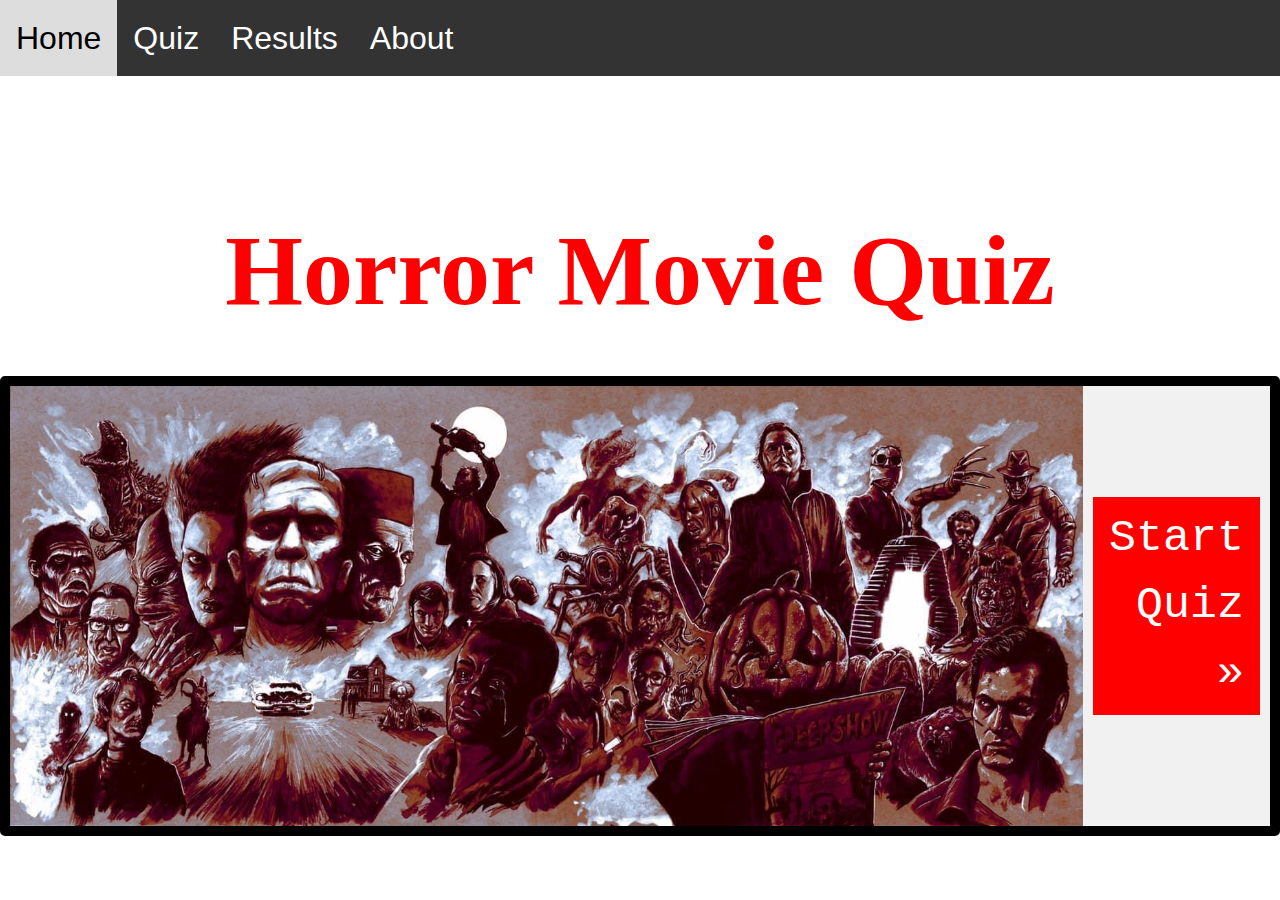
<file: index.html>
<!DOCTYPE html>
<html lang="en">
<head>
	<meta charset="UTF-8">
	<meta name="viewport" content="width=device-width, initial-scale=1">
    <link rel="stylesheet" href="w3.css">
	<link rel="stylesheet" href="quiz.css">
	<script src="quiz.js"></script>
</head>
<body>

<div class="home-page">

<nav>
	<ul>
		<li><a class="active" href="index.html">Home</a></li>
		<li><a href="q1.html">Quiz</a></li>
		<li><a href="results.html">Results</a></li>
		<li><a href="about.html">About</a></li>
	</ul>
	
 <br>
 <br> 
 <br>
 <br>	
	
<header>
<strong>Horror Movie Quiz</strong>
</header>

<section>
<div class="vertical-center">
 <img src="medley.jpg" alt="Horror Movie Medley" width="100%" max-height="700px" height="auto">
</div>

<article>
  <div class="home-page-button">
   <a href="q1.html" class="next">Start Quiz &raquo;</a>
 </div>
</article>
</section>
</div>
 <br>
 <br> 
 

</body>
</html>
</file>
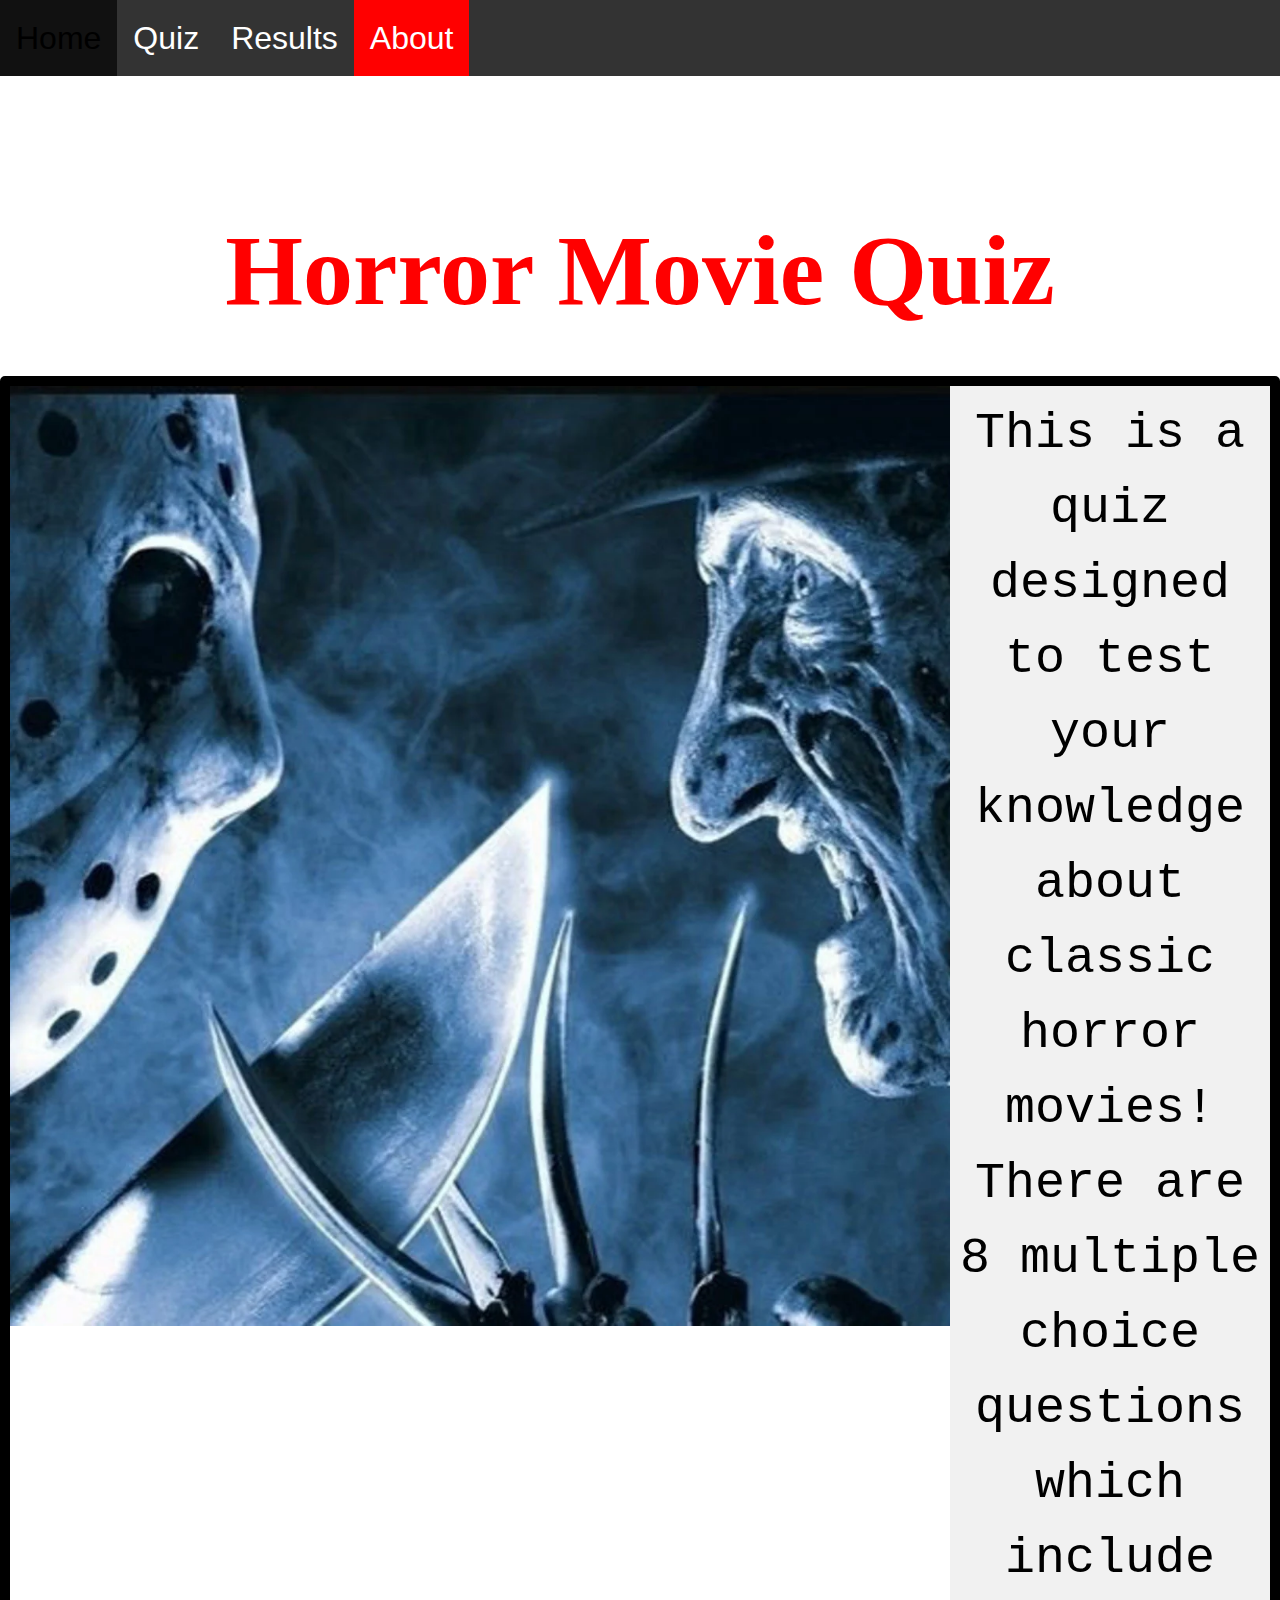
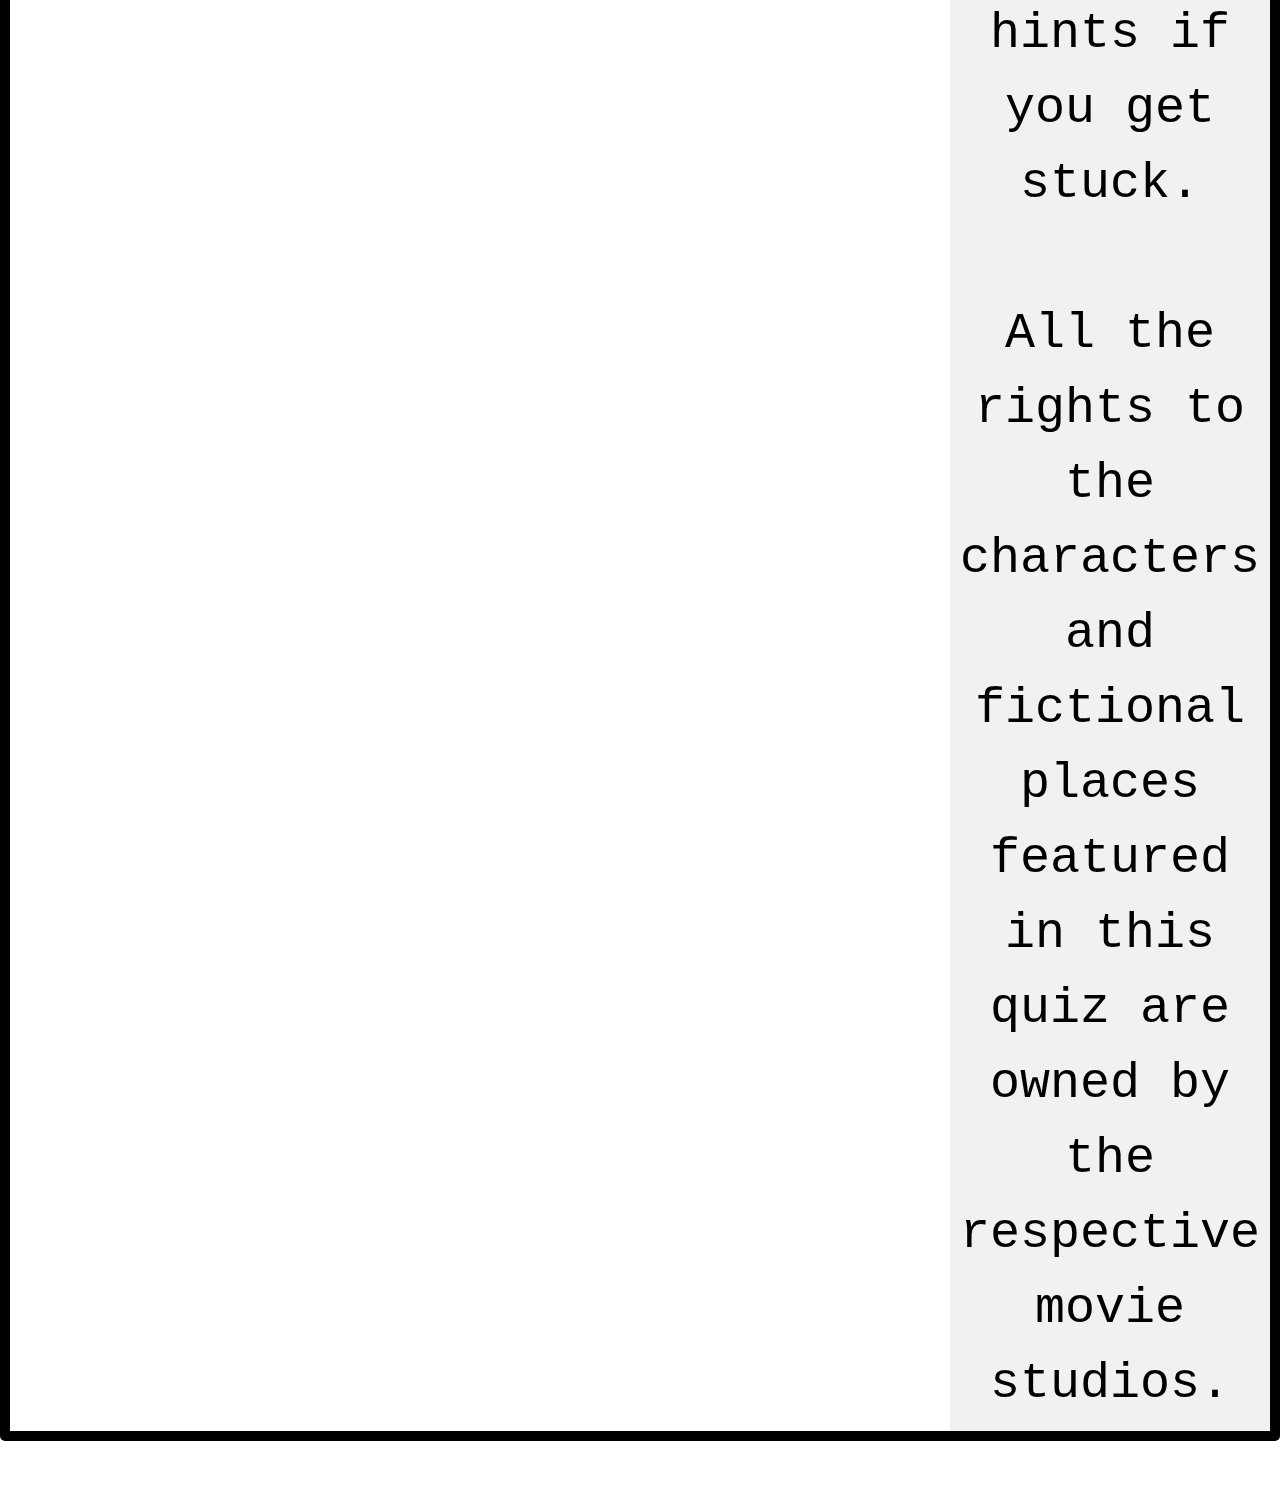
<file: about.html>
<!DOCTYPE html>
<html lang="en">
<head>
	<meta charset="UTF-8">
	<meta name="viewport" content="width=device-width, initial-scale=1">
    <link rel="stylesheet" href="w3.css">
	<link rel="stylesheet" href="quiz.css">
	<script src="quiz.js"></script>
</head>
<body>

<div class="home-page">

<nav>
	<ul>
		<li><a href="index.html">Home</a></li>
		<li><a href="q1.html">Quiz</a></li>
		<li><a href="results.html">Results</a></li>
		<li><a class="active"  href="about.html">About</a></li>
	</ul>
	
 <br>
 <br> 
 <br>
 <br>	
	
<header>
 <strong>Horror Movie Quiz</strong>
</header>

<section>
<div class="vertical-center">
 <img src="freddy_vs_jason.jpg" alt="Freddy Vs Jason" width="100%" max-height="700px" height="auto">
</div>

<article>
  This is a quiz designed to test your knowledge about classic horror movies!
  <br>
  There are 8 multiple choice questions which include hints if you get stuck.
  <br>
  <br>
  All the rights to the characters and fictional places featured in this quiz are owned by the respective movie studios.
</article>
</section>
</div>
 <br>
 <br> 
 

</body>
</html>
</file>
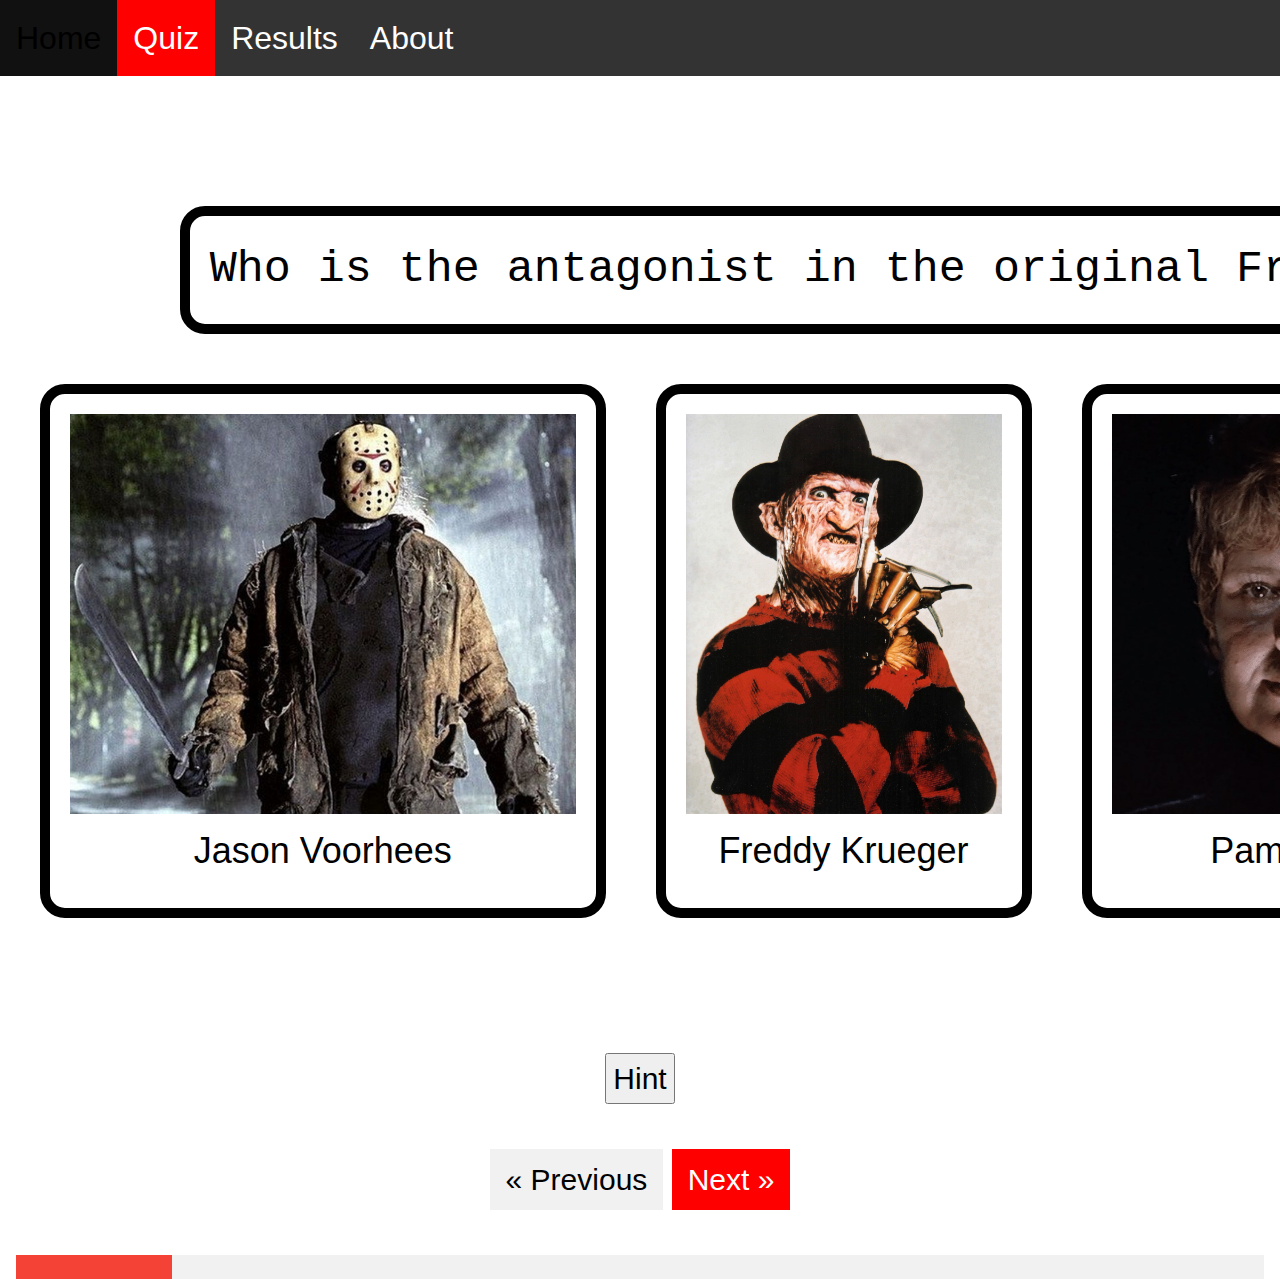
<file: q1.html>
<!DOCTYPE html>
<html lang="en">
<head>
	<meta charset="UTF-8">
	<meta name="viewport" content="width=device-width, initial-scale=1">
    <link rel="stylesheet" href="w3.css">
	<link rel="stylesheet" href="quiz.css">
	<script src="quiz.js"></script>
</head>
<body>
<nav>
	<ul>
		<li><a href="index.html">Home</a></li>
		<li><a class="active" href="q1.html">Quiz</a></li>
		<li><a href="results.html">Results</a></li>
		<li><a href="about.html">About</a></li>
	</ul>
	
 <br>
 <br> 
 <br>
 <br>	
	
<div class="grid-container">
  
  <div class="item1">Who is the antagonist in the original Friday the 13th movie?</div>
  
  <div id="q1A1" onclick="a1Q1()" style="cursor: pointer;" class="item2">
	
	<img src="jason.jpg" alt="Jason Voorhees" width="auto" height="400">
	<br>
	<h1>Jason Voorhees</h1>
		
  </div>
  
  <div id="q1A2" onclick="a2Q1()" style="cursor: pointer;" class="item3">
	
	<img src="freddy.jpg" alt="Freddy Krueger" width="auto" height="400">
	
	<br>
	<h1>Freddy Krueger</h1>
	
  </div>
  
  <div id="q1A3" onclick="a3Q1()" style="cursor: pointer;" class="item4">
  
	<img src="Pamela.jpg" alt="Pamela Voorhees" width="auto" height="400">
	
	<br>
	<h1>Pamela Voorhees</h1>
  
  </div>
 
  
  <div id="q1A4" onclick="a4Q1()" style="cursor: pointer;" class="item5">
  
	<img src="micheal.jpg" alt="Michael Myers" width="auto" height="400">
	
	<br>
	<h1>Michael Myers</h1>
  
  </div>
  
 </div>
 <br>
 <br>
  
  <div class="align-center">
   <button onclick="hintButton1()">Hint</button>
   <br>
   <br>
   <a href="index.html" class="previous">&laquo; Previous</a>
   <a href="q2.html" class="next">Next &raquo;</a>
 </div>
 
 <br>
 <br> 
  
<div class="w3-container">
  
     <div class="w3-light-grey">
      <div class="w3-red" style="height:24px;width:12.5%"></div>
     </div>

</div>

</body>
</html>
</file>
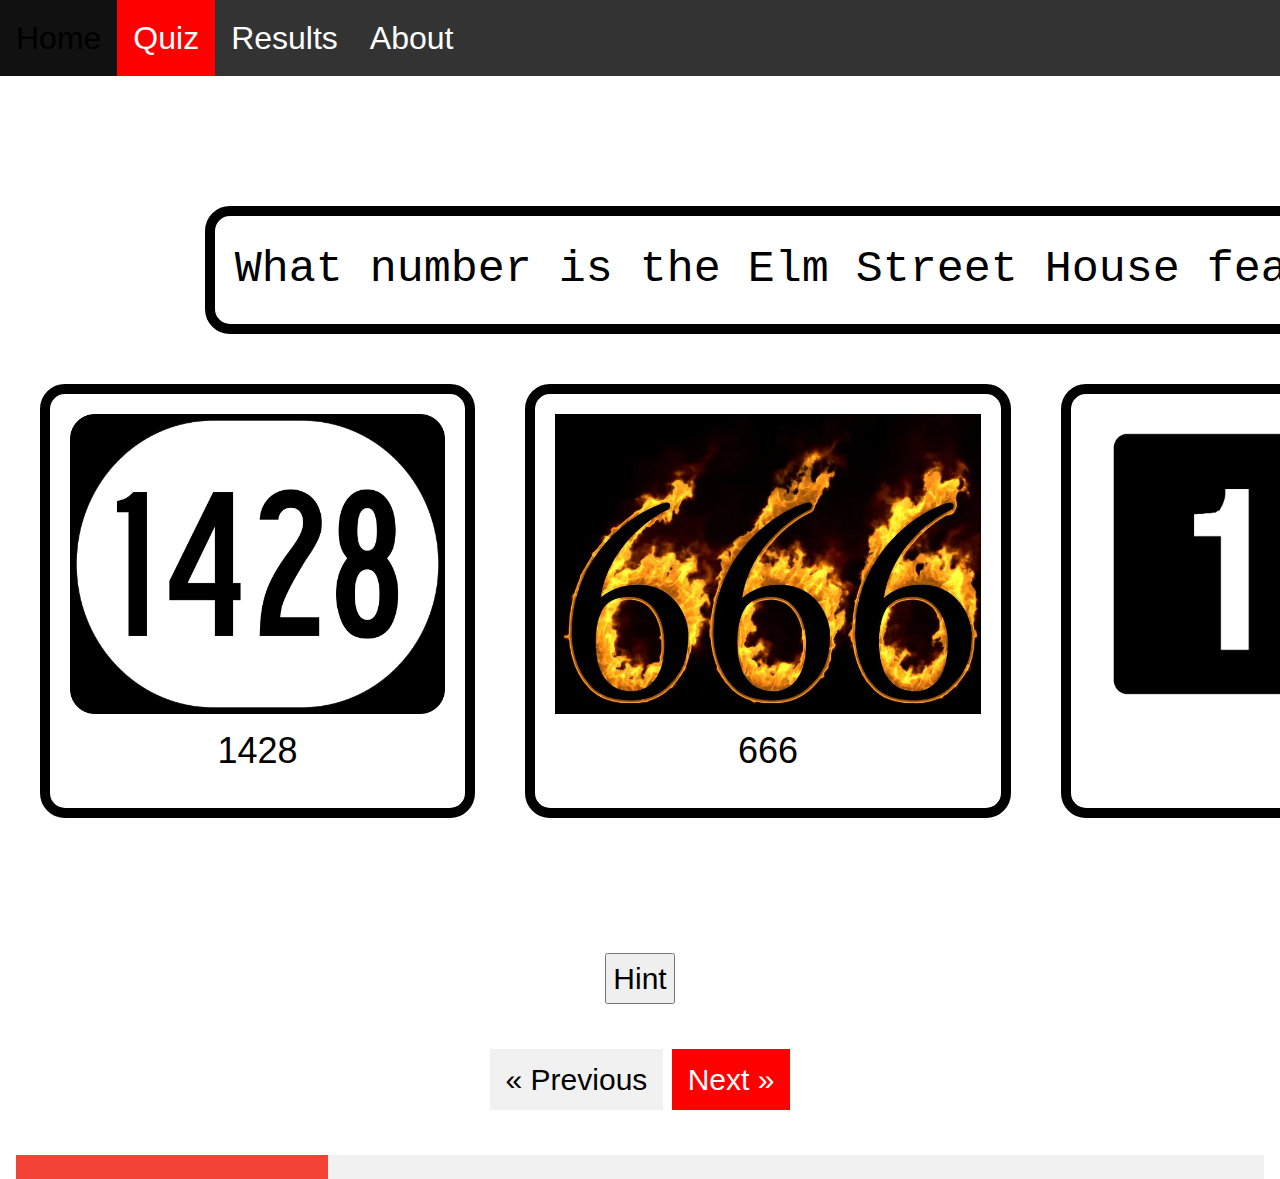
<file: q2.html>
<!DOCTYPE html>
<html lang="en">
<head>
	<meta charset="UTF-8">
	<meta name="viewport" content="width=device-width, initial-scale=1">
    <link rel="stylesheet" href="w3.css">
	<link rel="stylesheet" href="quiz.css">
	<script src="quiz.js"></script>
</head>
<body>
<nav>
	<ul>
		<li><a href="index.html">Home</a></li>
		<li><a class="active" href="q1.html">Quiz</a></li>
		<li><a href="results.html">Results</a></li>
		<li><a href="about.html">About</a></li>
	</ul>
	
 <br>
 <br> 
 <br>
 <br>	
	
<div class="grid-container">
  
  <div class="item1">What number is the Elm Street House featured in Nightmare on Elm Street?</div>
  
  <div id="q2A1" onclick="a1Q2()" style="cursor: pointer;" class="item2">
	
	<img src="1428.png" alt="1428" width="auto" height="300">
	
	<br>
	<h1>1428</h1>
		
  </div>
  
  <div id="q2A2" onclick="a2Q2()" style="cursor: pointer;" class="item3">
	
	<img src="666.png" alt="666" width="auto" height="300">
	
	<br>
	<h1>666</h1>
	
  </div>
  
  <div id="q2A3" onclick="a3Q2()" style="cursor: pointer;" class="item4">
  
	<img src="13.png" alt="13" width="auto" height="300">
	
	<br>
	<h1>13</h1>
  
  </div>
 
  
  <div id="q2A4" onclick="a4Q2()" style="cursor: pointer;" class="item5">
  
	<img src="1246.jpg" alt="1246" width="auto" height="300">
	
	<br>
	<h1>1246</h1>
  
  </div>
  
 </div>
 <br>
 <br>
  
  <div class="align-center">
   <button onclick="hintButton2()">Hint</button>
   <br>
   <br>
   <a href="q1.html" class="previous">&laquo; Previous</a>
   <a href="q3.html" class="next">Next &raquo;</a>
 </div>
 
 <br>
 <br> 
  
<div class="w3-container">
  
     <div class="w3-light-grey">
      <div class="w3-red" style="height:24px;width:25%"></div>
     </div>

</div>

</body>
</html>
</file>
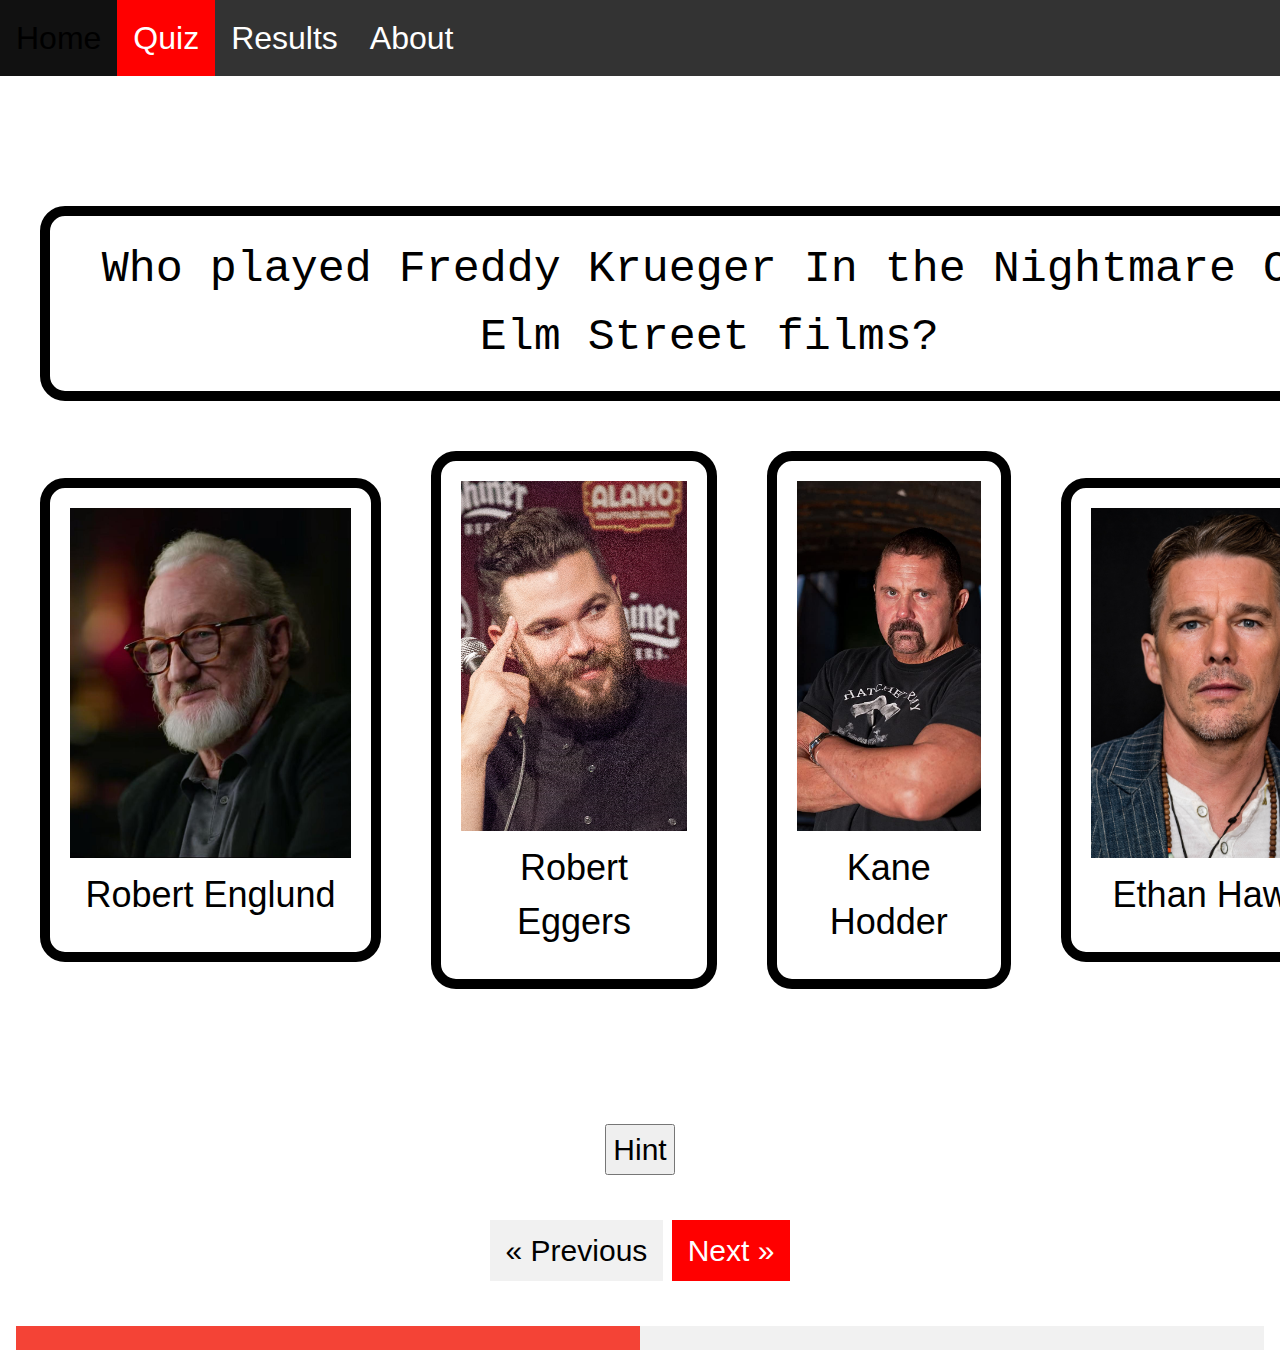
<file: q4.html>
<!DOCTYPE html>
<html lang="en">
<head>
	<meta charset="UTF-8">
	<meta name="viewport" content="width=device-width, initial-scale=1">
    <link rel="stylesheet" href="w3.css">
	<link rel="stylesheet" href="quiz.css">
	<script src="quiz.js"></script>
</head>
<body>
<nav>
	<ul>
		<li><a href="index.html">Home</a></li>
		<li><a class="active" href="q1.html">Quiz</a></li>
		<li><a href="results.html">Results</a></li>
		<li><a href="about.html">About</a></li>
	</ul>
	
 <br>
 <br> 
 <br>
 <br>	
	
<div class="grid-container">
  
  <div class="item1">Who played Freddy Krueger In the Nightmare On Elm Street films?</div>
  
  <div id="q4A1" onclick="a1Q4()" style="cursor: pointer;"  class="item2">
	
	<img src="Robert.jpg" alt="Robert Englund" width="auto" height="350">
	
	<br>
	<h1>Robert Englund</h1>
		
  </div>
  
  <div id="q4A2" onclick="a2Q4()" style="cursor: pointer;" class="item3">
	
	<img src="Eggers.jpg" alt="Robert Eggers" width="auto" height="350">
	
	<br>
	<h1>Robert Eggers</h1>
	
  </div>
  
  <div id="q4A3" onclick="a3Q4()" style="cursor: pointer;" class="item4">
  
	<img src="Kane.jpg" alt="Kane Hodder" width="auto" height="350">
	
	<br>
	<h1>Kane Hodder</h1>
  
  </div>
 
  
  <div id="q4A4" onclick="a4Q4()" style="cursor: pointer;" class="item5">
  
	<img src="Ethan.jpg" alt="Ethan Hawke" width="auto" height="350">
	
	<br>
	<h1>Ethan Hawke</h1>
  
  </div>
  
 </div>
 <br>
 <br>
  
  <div class="align-center">
   <button onclick="hintButton4()">Hint</button>
   <br>
   <br>
   <a href="q3.html" class="previous">&laquo; Previous</a>
   <a href="q5.html" class="next">Next &raquo;</a>
 </div>
 
 <br>
 <br> 
  
<div class="w3-container">
  
     <div class="w3-light-grey">
      <div class="w3-red" style="height:24px;width:50%"></div>
     </div>

</div>

</body>
</html>
</file>
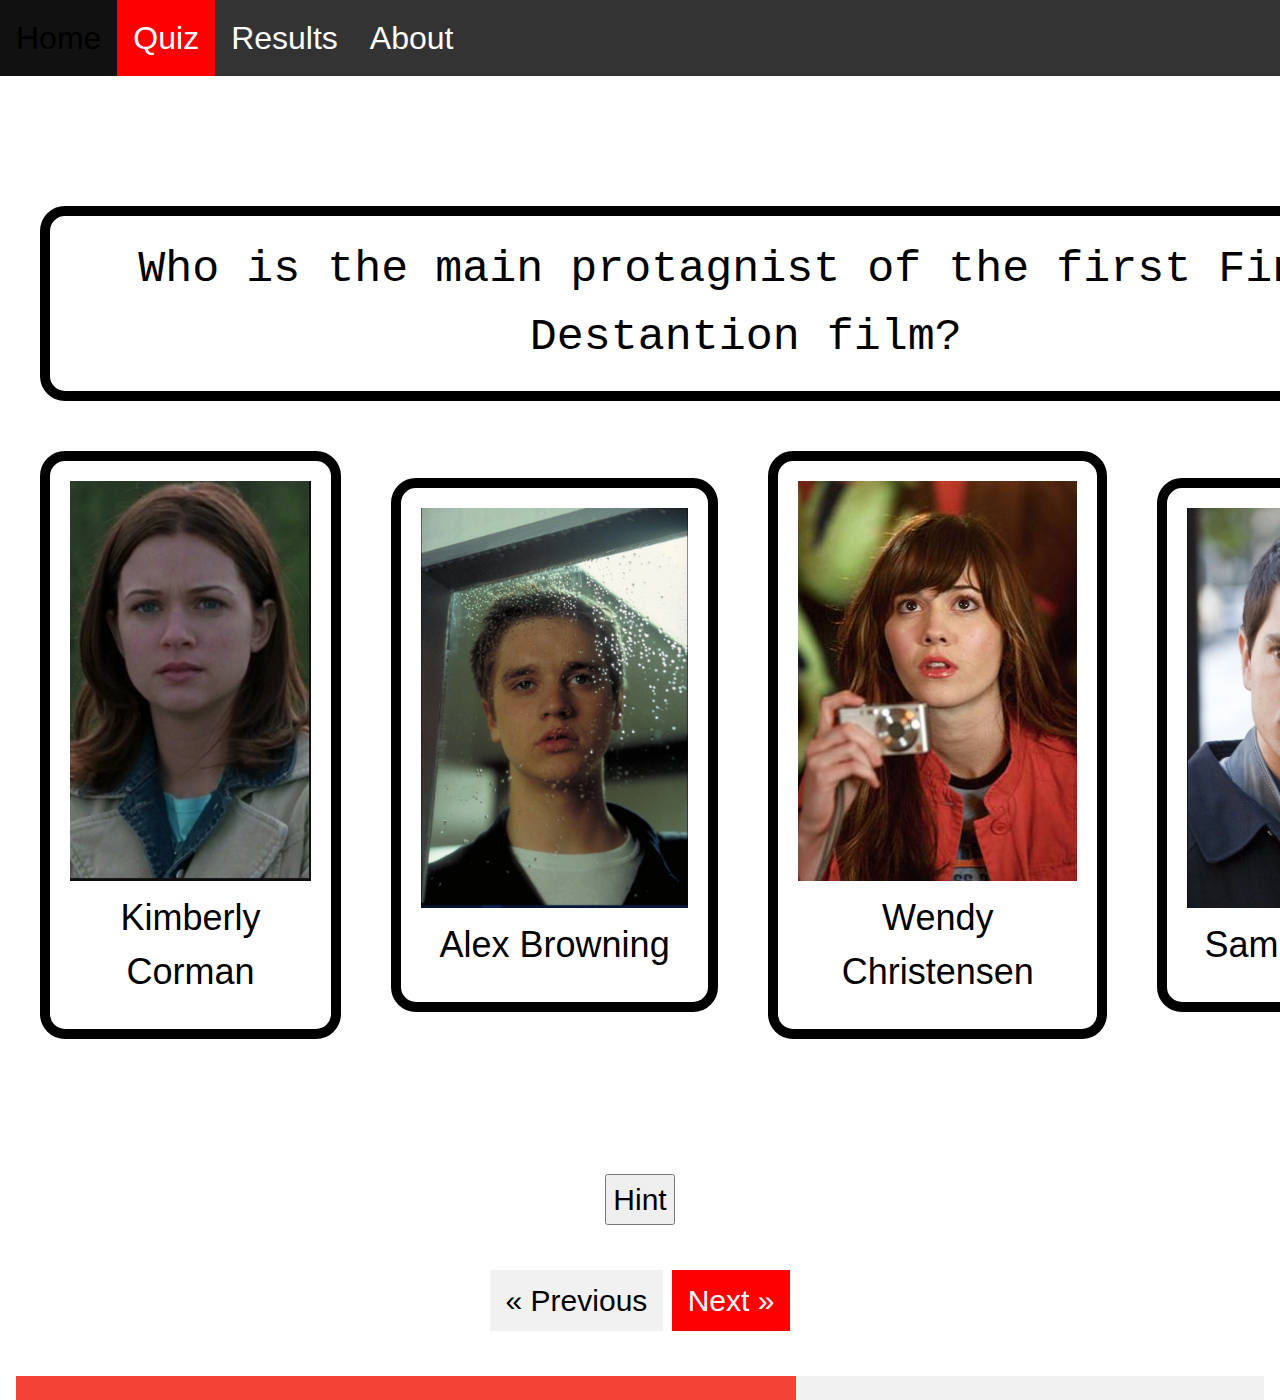
<file: q5.html>
<!DOCTYPE html>
<html lang="en">
<head>
	<meta charset="UTF-8">
	<meta name="viewport" content="width=device-width, initial-scale=1">
    <link rel="stylesheet" href="w3.css">
	<link rel="stylesheet" href="quiz.css">
	<script src="quiz.js"></script>
</head>
<body>
<nav>
	<ul>
		<li><a href="index.html">Home</a></li>
		<li><a class="active" href="q1.html">Quiz</a></li>
		<li><a href="results.html">Results</a></li>
		<li><a href="about.html">About</a></li>
	</ul>
	
 <br>
 <br> 
 <br>
 <br>	
	
<div class="grid-container">
  
  <div class="item1">Who is the main protagnist of the first Final Destantion film?</div>
  
  <div id="q5A1" onclick="a1Q5()" style="cursor: pointer;" class="item2">
	
	<img src="Kim.png" alt="Kimberly Corman" width="auto" height="400">
	
	<br>
	<h1>Kimberly Corman</h1>
		
  </div>
  
  <div id="q5A2" onclick="a2Q5()" style="cursor: pointer;" class="item3">
	
	<img src="Alex.png" alt="Alex Browning" width="auto" height="400">
	
	<br>
	<h1>Alex Browning</h1>
	
  </div>
  
  <div id="q5A3" onclick="a3Q5()" style="cursor: pointer;" class="item4">
  
	<img src="Wendy.jpg" alt="Wendy Christensen" width="auto" height="400">
	
	<br>
	<h1>Wendy Christensen</h1>
  
  </div>
 
  
  <div id="q5A4" onclick="a4Q5()" style="cursor: pointer;" class="item5">
  
	<img src="Sam.png" alt="Sam Lawton" width="auto" height="400">
	
	<br>
	<h1>Sam Lawton</h1>
  
  </div>
  
 </div>
 <br>
 <br>
  
  <div class="align-center">
   <button onclick="hintButton5()">Hint</button>
   <br>
   <br>
   <a href="q4.html" class="previous">&laquo; Previous</a>
   <a href="q6.html" class="next">Next &raquo;</a>
 </div>
 
 <br>
 <br> 
  
<div class="w3-container">
  
     <div class="w3-light-grey">
      <div class="w3-red" style="height:24px;width:62.5%"></div>
     </div>

</div>

</body>
</html>
</file>
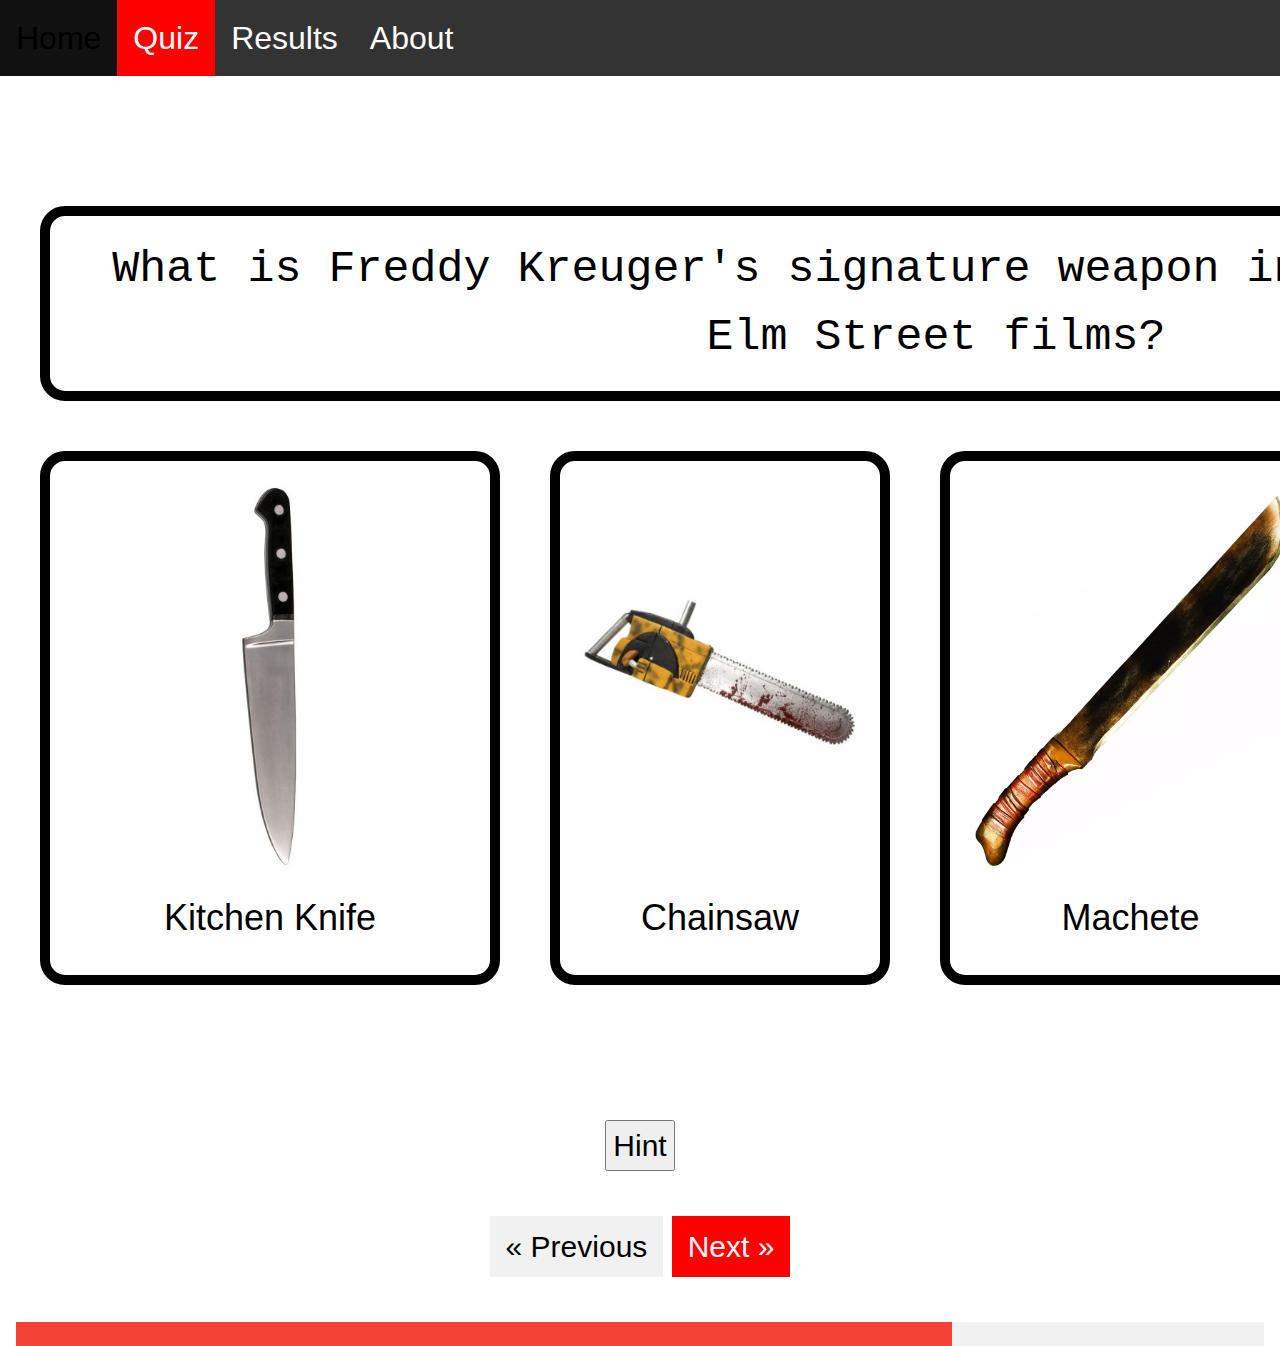
<file: q6.html>
<!DOCTYPE html>
<html lang="en">
<head>
	<meta charset="UTF-8">
	<meta name="viewport" content="width=device-width, initial-scale=1">
    <link rel="stylesheet" href="w3.css">
	<link rel="stylesheet" href="quiz.css">
	<script src="quiz.js"></script>
</head>
<body>
<nav>
	<ul>
		<li><a href="index.html">Home</a></li>
		<li><a class="active" href="q1.html">Quiz</a></li>
		<li><a href="results.html">Results</a></li>
		<li><a href="about.html">About</a></li>
	</ul>
	
 <br>
 <br> 
 <br>
 <br>	
	
<div class="grid-container">
  
  <div class="item1">What is Freddy Kreuger's signature weapon in the Nightmare on Elm Street films?</div>
  
  <div id="q6A1" onclick="a1Q6()" style="cursor: pointer;" class="item2">
	
	<img src="knife.jpg" alt="Kitchen Knife" width="auto" height="400">
	
	<br>
	<h1>Kitchen Knife</h1>
		
  </div>
  
  <div id="q6A2" onclick="a2Q6()" style="cursor: pointer;" class="item3">
	
	<img src="chainsaw.jpg" alt="Chainsaw" width="auto" height="400">
	
	<br>
	<h1>Chainsaw</h1>
	
  </div>
  
  <div id="q6A3" onclick="a3Q6()" style="cursor: pointer;" class="item4">
  
	<img src="machete.jpg" alt="Machete" width="auto" height="400">
	
	<br>
	<h1>Machete</h1>
  
  </div>
 
  
  <div id="q6A4" onclick="a4Q6()" style="cursor: pointer;" class="item5">
  
	<img src="fingerKnives.jpg" alt="Finger Knives" width="auto" height="400">
	
	<br>
	<h1>Finger Knives</h1>
  
  </div>
  
 </div>
 <br>
 <br>
  
  <div class="align-center">
   <button onclick="hintButton6()">Hint</button>
   <br>
   <br>
   <a href="q5.html" class="previous">&laquo; Previous</a>
   <a href="q7.html" class="next">Next &raquo;</a>
 </div>
 
 <br>
 <br> 
  
<div class="w3-container">
  
     <div class="w3-light-grey">
      <div class="w3-red" style="height:24px;width:75%"></div>
     </div>

</div>

</body>
</html>
</file>
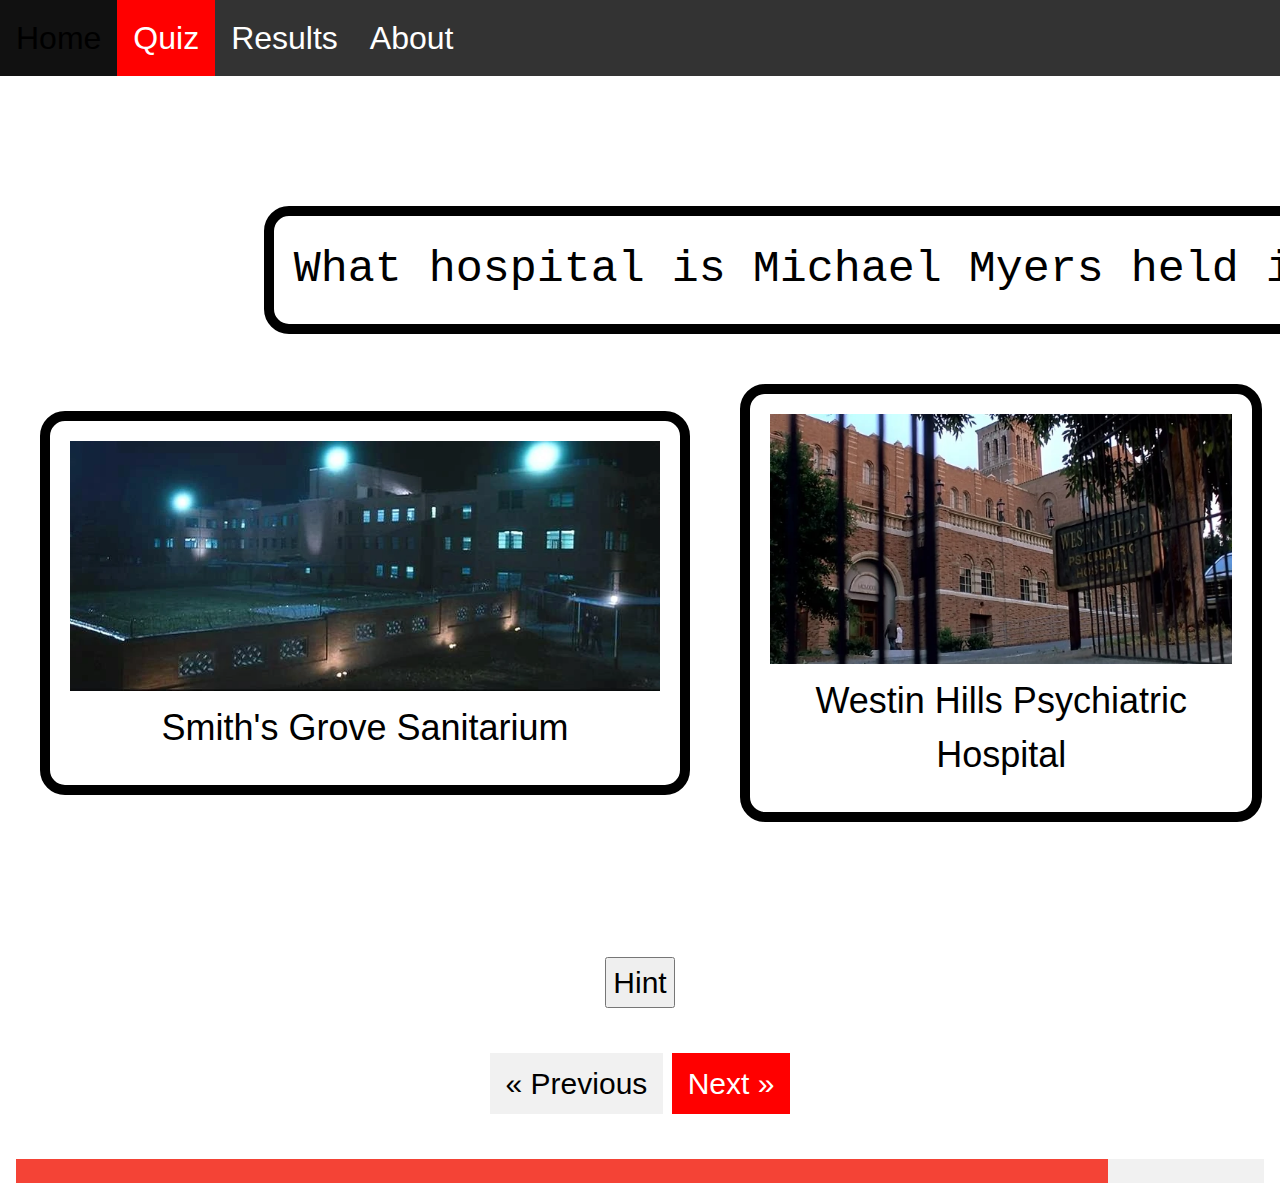
<file: q7.html>
<!DOCTYPE html>
<html lang="en">
<head>
	<meta charset="UTF-8">
	<meta name="viewport" content="width=device-width, initial-scale=1">
    <link rel="stylesheet" href="w3.css">
	<link rel="stylesheet" href="quiz.css">
	<script src="quiz.js"></script>
</head>
<body>
<nav>
	<ul>
		<li><a href="index.html">Home</a></li>
		<li><a class="active" href="q1.html">Quiz</a></li>
		<li><a href="results.html">Results</a></li>
		<li><a href="about.html">About</a></li>
	</ul>
	
 <br>
 <br> 
 <br>
 <br>	
	
<div class="grid-container">
  
  <div class="item1">What hospital is Michael Myers held in at the beginning of Halloween?</div>
  
  <div id="q7A1" onclick="a1Q7()" style="cursor: pointer;" class="item2">
	
	<img src="grove.jpg" alt="Smith's Grove Sanitarium" width="auto" height="250">
	
	<br>
	<h1>Smith's Grove Sanitarium</h1>
		
  </div>
  
  <div id="q7A2" onclick="a2Q7()" style="cursor: pointer;" class="item3">
	
	<img src="westin.jpg" alt="Westin Hills Psychiatric Hospital" width="auto" height="250">
	
	<br>
	<h1>Westin Hills Psychiatric Hospital</h1>
	
  </div>
  
  <div id="q7A3" onclick="a3Q7()" style="cursor: pointer;" class="item4">
  
	<img src="channard.jpg" alt="Channard Institute" width="auto" height="250">
	
	<br>
	<h1>Channard Institute</h1>
  
  </div>
 
  
  <div id="q7A4" onclick="a4Q7()" style="cursor: pointer;" class="item5">
  
	<img src="gorman.jpg" alt="Gorman House Youth Reformatory" width="auto" height="250">
	
	<br>
	<h1>Gorman House Youth Reformatory</h1>
  
  </div>
  
 </div>
 <br>
 <br>
  
  <div class="align-center">
   <button onclick="hintButton7()">Hint</button>
   <br>
   <br>
   <a href="q6.html" class="previous">&laquo; Previous</a>
   <a href="q8.html" class="next">Next &raquo;</a>
 </div>
 
 <br>
 <br> 
  
<div class="w3-container">
  
     <div class="w3-light-grey">
      <div class="w3-red" style="height:24px;width:87.5%"></div>
     </div>

</div>

</body>
</html>
</file>
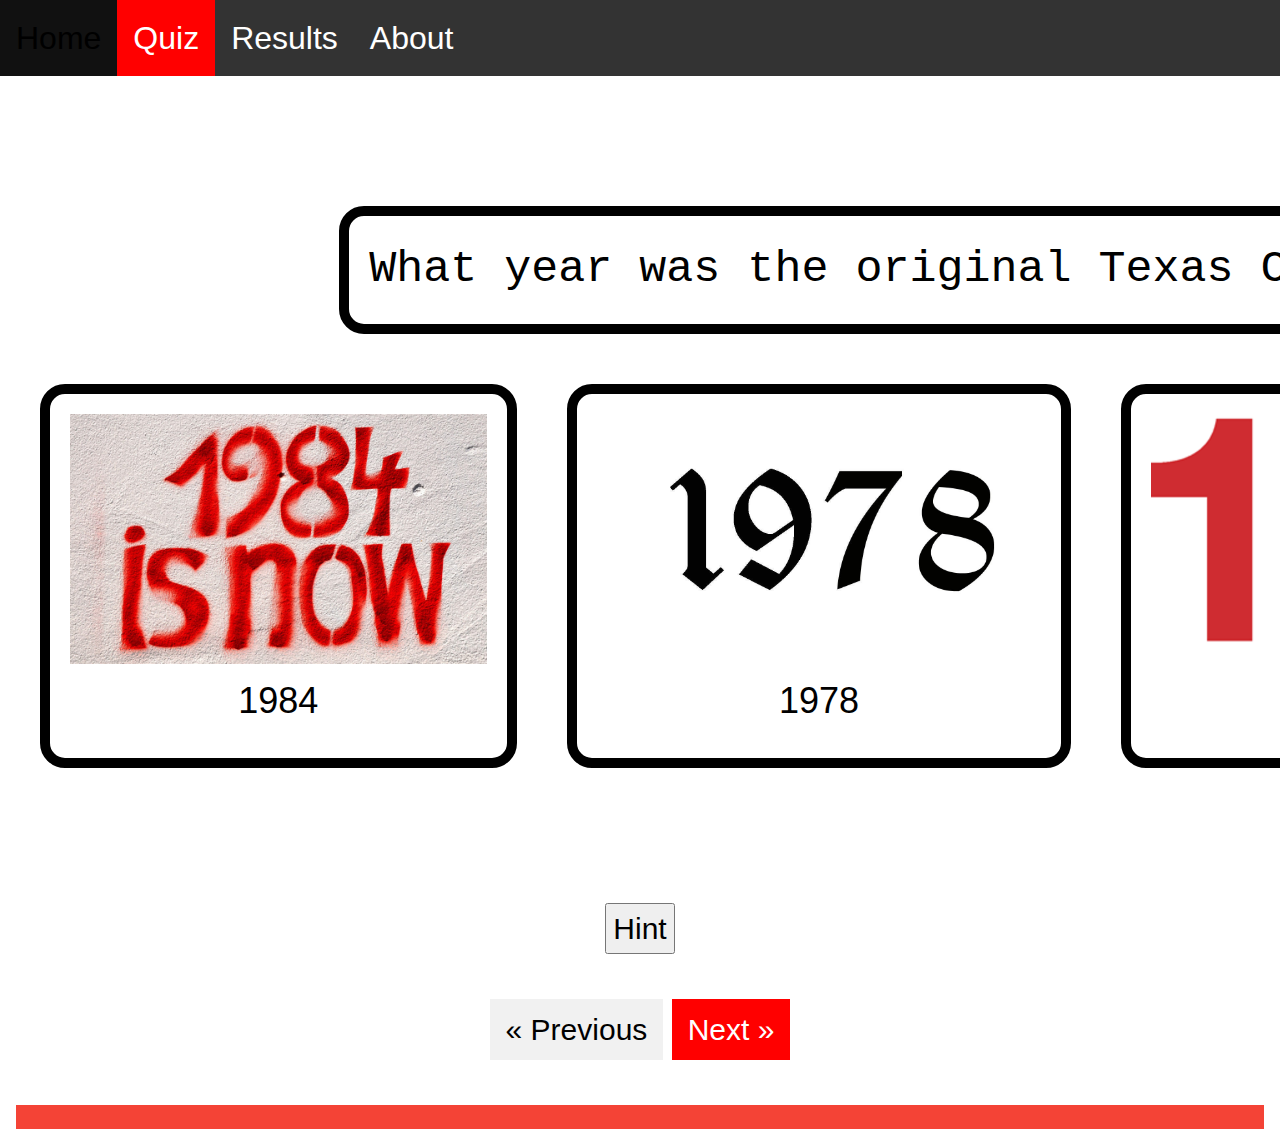
<file: q8.html>
<!DOCTYPE html>
<html lang="en">
<head>
	<meta charset="UTF-8">
	<meta name="viewport" content="width=device-width, initial-scale=1">
    <link rel="stylesheet" href="w3.css">
	<link rel="stylesheet" href="quiz.css">
	<script src="quiz.js"></script>
</head>
<body>
<nav>
	<ul>
		<li><a href="index.html">Home</a></li>
		<li><a class="active" href="q1.html">Quiz</a></li>
		<li><a href="results.html">Results</a></li>
		<li><a href="about.html">About</a></li>
	</ul>
	
 <br>
 <br> 
 <br>
 <br>	
	
<div class="grid-container">
  
  <div class="item1">What year was the original Texas Chain Saw Massacare released?</div>
  
  <div id="q8A1" onclick="a1Q8()" style="cursor: pointer;" class="item2">
	
	<img src="1984.jpg" alt="1984" width="auto" height="250">
	
	<br>
	<h1>1984</h1>
		
  </div>
  
  <div id="q8A2" onclick="a2Q8()" style="cursor: pointer;" class="item3">
	
	<img src="1978.jpg" alt="1978" width="auto" height="250">
	
	<br>
	<h1>1978</h1>
	
  </div>
  
  <div id="q8A3" onclick="a3Q8()" style="cursor: pointer;" class="item4">
  
	<img src="1990.png" alt="1990" width="auto" height="250">
	
	<br>
	<h1>1990</h1>
  
  </div>
 
  
  <div id="q8A4" onclick="a4Q8()" style="cursor: pointer;" class="item5">
  
	<img src="1974.jpg" alt="1974Gorman House Youth Reformatory" width="auto" height="250">
	
	<br>
	<h1>1974</h1>
  
  </div>
  
 </div>
 <br>
 <br>
  
  <div class="align-center">
   <button onclick="hintButton8()">Hint</button>
   <br>
   <br>
   <a href="q7.html" class="previous">&laquo; Previous</a>
   <a href="results.html" class="next">Next &raquo;</a>
 </div>
 
 <br>
 <br> 
  
<div class="w3-container">
  
     <div class="w3-light-grey">
      <div class="w3-red" style="height:24px;width:100%"></div>
     </div>

</div>

</body>
</html>
</file>
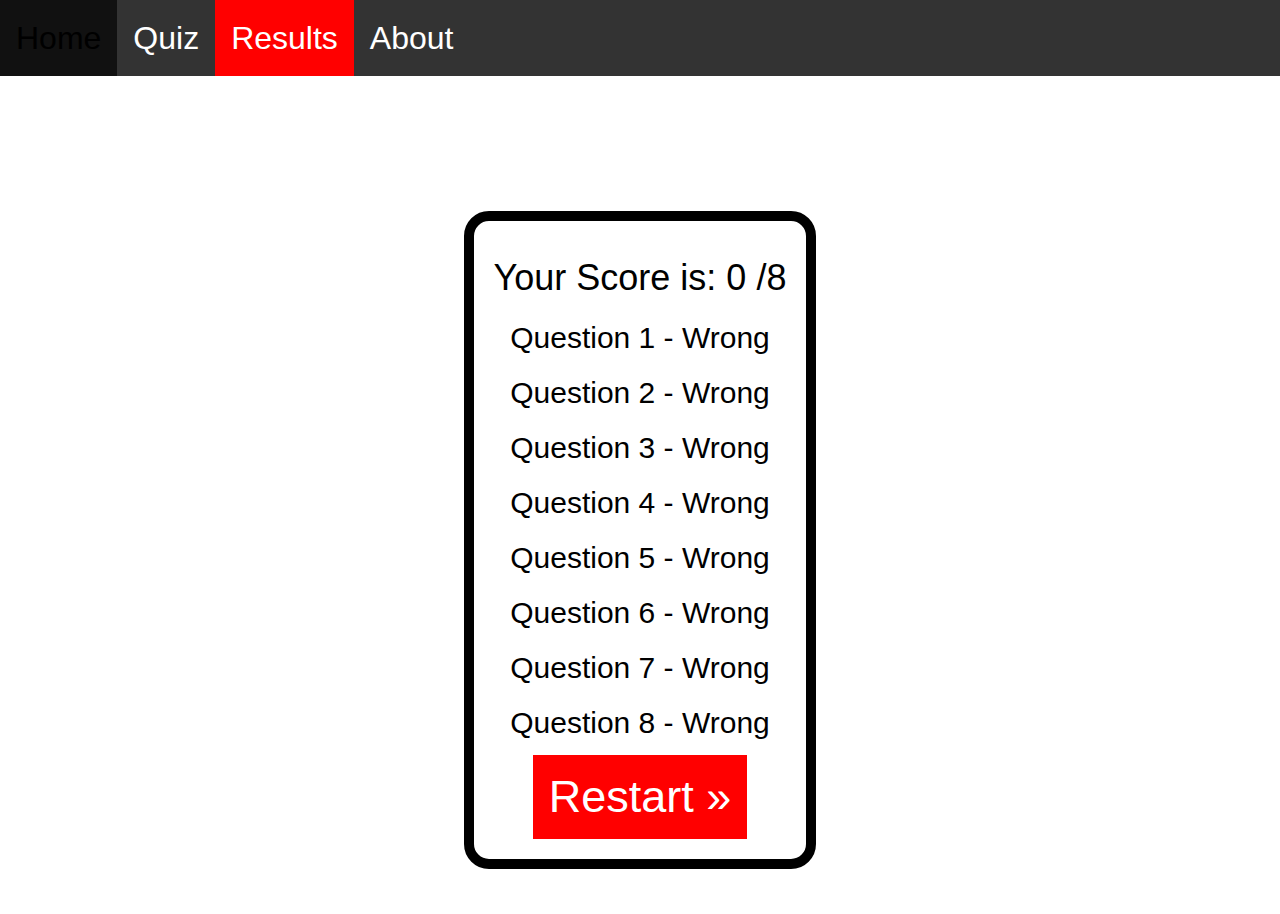
<file: results.html>
<!DOCTYPE html>
<html lang="en">
<head>
	<meta charset="UTF-8">
	<meta name="viewport" content="width=device-width, initial-scale=1">
    <link rel="stylesheet" href="w3.css">
	<link rel="stylesheet" href="quiz.css">
	<script src="quiz.js"></script>
</head>
<body onload="results()">
<nav>
	<ul>
		<li><a href="index.html">Home</a></li>
		<li><a href="q1.html">Quiz</a></li>
		<li><a class="active" href="results.html">Results</a></li>
		<li><a href="about.html">About</a></li>
	</ul>
	
 <br>
 <br> 
 <br>
 <br>	
	

 <br>
 <br>
  <div class ="results-page">
     <h1>Your Score is: <span id ="score"></span> /8</h1>
     <h2>Question 1 - <span id="displayMark1"></span></h2>
     <h2>Question 2 - <span id="displayMark2"></span></h2>
     <h2>Question 3 - <span id="displayMark3"></span></h2>
     <h2>Question 4 - <span id="displayMark4"></span></h2>
     <h2>Question 5 - <span id="displayMark5"></span></h2>
     <h2>Question 6 - <span id="displayMark6"></span></h2>
     <h2>Question 7 - <span id="displayMark7"></span></h2>
     <h2>Question 8 - <span id="displayMark8"></span></h2>
	 <a onclick="resetScores()" href="q1.html" class="next">Restart &raquo;</a>
 </div>
 
 <br>
 <br> 
 

</body>
</html>
</file>
<file: quiz.css>
ul {
  list-style-type: none;
  margin: 0;
  padding: 0;
  overflow: hidden;
  background-color: #333;
  font-size: 32px;
}

li {
  float: left;
}

li a {
  display: block;
  color: white;
  text-align: center;
  padding: 14px 16px;
  text-decoration: none;
}

li a:hover:not(.active)  {
  background-color: #111;
}

.active {
  background-color: #FF0000;
}

.item1 { 
  grid-area: question;
  border-radius: 25px;
  border: 10px solid #000000;
  width:fit-content; 
  padding: 20px ;
  font-size: 45px;
}
.item2 { 
  grid-area: A1; 
  border-radius: 25px;
  border: 10px solid #000000;
  width:fit-content; 
  padding: 5px ;
}
.item3 { 
  grid-area: A2;
  border-radius: 25px;
  border: 10px solid #000000;
  width:fit-content; 
  padding: 5px ;
}

.item4 {
  grid-area: A3; 
  border-radius: 25px;
  border: 10px solid #000000;
  width:fit-content; 
  padding: 5px ;
}

.item5 {
  grid-area: A4;
  border-radius: 25px;
  border: 10px solid #000000;
  width:fit-content; 
  padding: 5px ;
}

.item6 { grid-area: footer; }

.grid-container {
  display: grid;
  grid-template-areas:
  'question question question question question question question question'
  'A1 A1 A2 A2 A3 A3 A4 A4'
  'footer footer footer footer footer footer footer footer';
  gap: 50px;
  background-color: #FFFFFF;
  padding: 40px;
  justify-items: center;
  align-items: center;
  font-family: 'Courier New', monospace;
}

.grid-container > div {
  background-color: #FFFFFF;
  text-align: center;
  padding: 20px ;
  font-family: 'Courier New', monospace;
}


.text {
  background-color: #4CAF50;
  color: white;
  font-size: 16px;
  padding: 16px 32px;
}

a {
  text-decoration: none;
  display: inline-block;
  padding: 8px 16px;
}

a:hover {
  background-color: #ddd;
  color: black;
}

.previous {
  background-color: #f1f1f1;
  color: black;
}

.next {
  background-color: #FF0000;
  color: white;
  text-align: right;
}

.align-center {
  text-align: center;
  border: 0;
  font-size: 30px;
}


.item2clicked { 
  grid-area: A1; 
  border-radius: 25px;
  border: 10px solid #000000;
  width:fit-content; 
  padding: 5px ;
  border-color: #FF0000;
  color: #FF0000;
}

.item3clicked { 
  grid-area: A2; 
  border-radius: 25px;
  border: 10px solid #000000;
  width:fit-content; 
  padding: 5px ;
  border-color: #FF0000;
  color: #FF0000;
}

.item4clicked { 
  grid-area: A3; 
  border-radius: 25px;
  border: 10px solid #000000;
  width:fit-content; 
  padding: 5px ;
  border-color: #FF0000;
  color: #FF0000;
}

.item5clicked { 
  grid-area: A4; 
  border-radius: 25px;
  border: 10px solid #000000;
  width:fit-content; 
  padding: 5px ;
  border-color: #FF0000;
  color: #FF0000;
}

.results-page{
  text-align: center;
  border-radius: 25px;
  border: 10px solid #000000;
  width:fit-content; 
  padding: 20px ;
  font-size: 45px;
  margin: auto;
}


.home-page-button{
  text-align: center;
  border: 0;
  font-size: 45px;

}

* {
  box-sizing: border-box;
}

header {
  background-color: ##ECE9E9;
  padding: 30px;
  text-align: center;
  font-size: 100px;
  color: red;
  text-align: center;
  margin: auto; 
  font-family: Garamond, serif;
}

section {
  display: -webkit-flex;
  display: flex;
  border-radius: 5px;
  border: 10px solid #000000;
}

article {
  -webkit-flex: 3;
  -ms-flex: 3;
  flex: 3;
  background-color: #f1f1f1;
  padding: 10px;
   display: flex;
  justify-content: center;
  align-items: center;
  text-align: center;
  font-size: 50px;
  font-family: 'Courier New', monospace;
}

footer {
  background-color: #777;
  padding: 10px;
  text-align: center;
  color: white;
}

@media (max-width: 600px) {
  section {
    -webkit-flex-direction: column;
    flex-direction: column;
}

body {
	background-color: #ECE9E9;	
}
</file>
